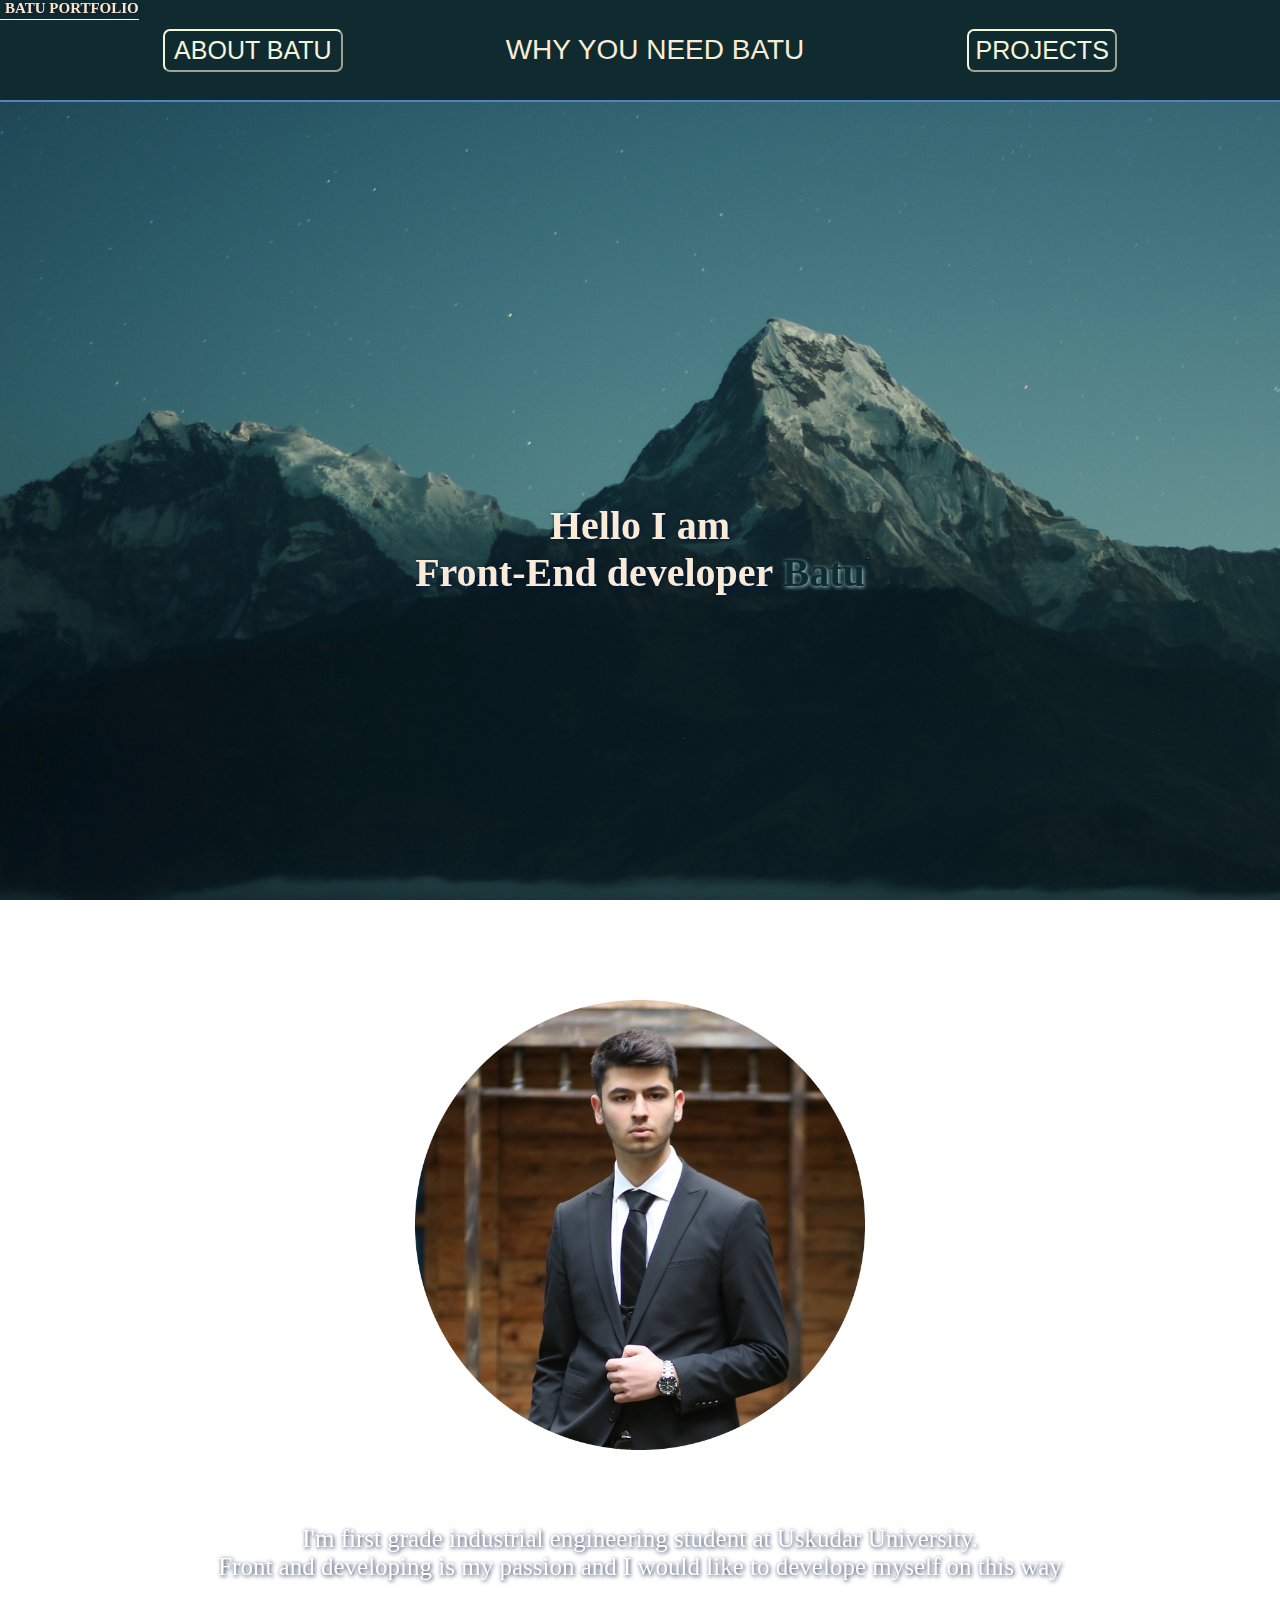
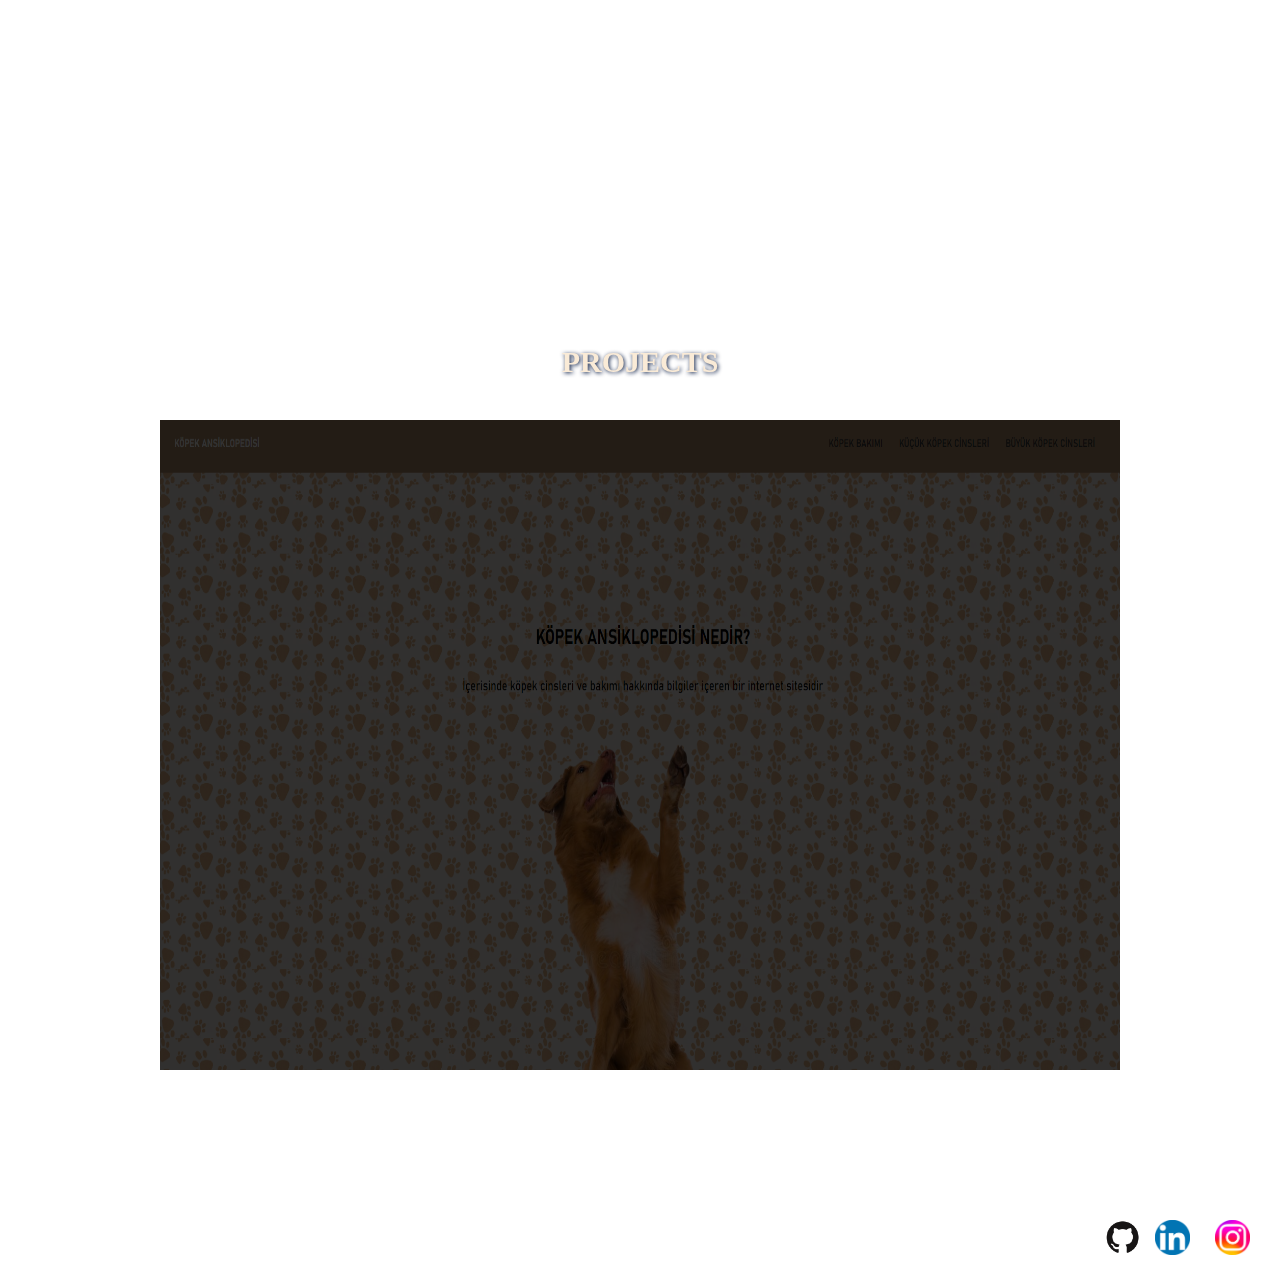
<file: FrontEnd/index.html>
<html>
    <link rel="icon" type="foto/x-icon" href='foto/batu.jpg'>
    <title>Batu Portfolio</title> 
<head>
    <link rel ="stylesheet" type="text/css" href="style.css">
</head>
        

<body>
    <h3>BATU PORTFOLIO</h3>
    <nav class="navbar">
        <button class="ab">ABOUT BATU</button>
        <h class="why">WHY YOU NEED BATU</h>
        <button class="pj">PROJECTS</button>
    </nav>
    <img src="foto/yukarı.png" id="up">
    
    
    <h1>Hello I am <br>Front-End developer <span style="color: rgb(16, 43, 48); text-shadow: 1px 1px 4px rgb(167, 220, 222); ">Batu</span></h1>
   
    <a name="pp" class="ppp">I'm first grade industrial engineering student at Uskudar University.<br>Front and developing is my passion and I would like to develope myself on this way</a>
    <img src="foto/batu.jpg" class="pp">

    <h2>PROJECTS</h2>
    <a href="https://batu5252.github.io/kopek/kopekk/" target="_blank"><img src="foto/proje.jpg" class="projeimg"></img></a>
   
    <a href="https://www.instagram.com/t.b.ozdemir/" target="_blank"><img src="foto/ig.png" id="ig"></img></a>
    <a href="https://www.linkedin.com/in/talha-batu-%C3%B6zdemir-548243202/" target="_blank" ><img src="foto/ln.png" id="ln"></a>
    <a href="https://github.com/batu5252" target="_blank"><img src="foto/gh.png" id="gh"></a>


<script src="https://cdnjs.cloudflare.com/ajax/libs/jquery/3.6.3/jquery.min.js" integrity="sha512-STof4xm1wgkfm7heWqFJVn58Hm3EtS31XFaagaa8VMReCXAkQnJZ+jEy8PCC/iT18dFy95WcExNHFTqLyp72eQ==" crossorigin="anonymous" referrerpolicy="no-referrer"></script>

<script>
$(window).scroll(function(){
    if($(this).scrollTop() >=350) {
        $('#up').fadeIn(200);
    } else{
        $('#up').fadeOut(200);
    }
})
$('#up').on('click',function() {
    $('html,body').animate({scrollTop:0},1000);
})

$('.ab').on('click',function() {
    $('html,body').animate({scrollTop:780},1500);
})
$('.pj').on('click',function() {
    $('html,body').animate({scrollTop:1900},2500);
})
$(window).scroll(function(){
    if($(this).scrollTop() >=800 ) {
        $('#down').fadeIn(200);
    } else
    {$('#down').fadeOut(200);
    }
})

</script>
</body>
</html>
</file>
<file: FrontEnd/style.css>
*{
    margin-top: 0;
    margin-left: 0;
    margin-right: 0;
}
body{
    background-image: url('foto/arkaplan.jpg');
    background-attachment: fixed;
    background-size: cover;
    background-repeat: no-repeat;
    background-position: center;
}

.navbar{
    background-color: rgb(16, 43, 48);
    color: antiquewhite;
    height: 100px;
    width: 100%;
    display: flex;
    align-items: center;
    flex-direction: row;
    justify-content:space-evenly;
    z-index: 999;
    border-bottom: 2px rgb(81, 130, 194) solid;
    font-family: 'Poppins', sans-serif;
    
}
.why{
    font-size: 28px;
    text-align: center;
    font-weight: 520;
}
.ab{
    padding: 5px;
    width: 180px;
    font-size: 25px;
    background:none;
    color: beige;
    font-weight: 250;
    border-radius: 7px;
    transition: 0.4s;
    border-color: beige;
}
.ab:hover{
    background-color: beige;
    color: rgb(16, 43, 48);
    text-shadow: 1px 1px 4px rgb(144, 149, 158);
}
.pj{
    padding: 5px;
    width: 150px;
    font-size: 25px;
    background:none;
    color: beige;
    font-weight: 250;
    border-radius: 7px;
    transition: 0.4s;
    border-color: beige;
}
.pj:hover{
    background-color: beige;
    color: rgb(16, 43, 48);
    text-shadow: 1px 1px 4px rgb(141, 144, 151);
}


h3{
    position: fixed;
    display: block;
    padding-left:5px;
    font-size: 15px;
    font-family: Bahnschrift;
    color: bisque;
    text-shadow: 1px 1px 4px rgb(4, 22, 62);
    border-bottom: 1px solid white;
    padding-bottom: 2px;
    padding-left: 5px;
    z-index: 1;
}

#up{
    display: none;
    position: fixed;
    bottom:15;
    left: 5px;
    width: 35px;
    z-index: 3;
    padding-top:10px ;
    padding-left:2px;
    filter: opacity(0.5);
    transition: 0.3s;
}
#up:hover{
    filter: opacity(0.7);
}
#up:active{
    width: 50px;
    transition: 0.3s;
}
h1{
    position: relative;
    text-align: center;
    color: antiquewhite;
    font-family: Bahnschrift;
    font-size: 40px;
    top: 400px;
    z-index: 1; 
    text-shadow: 1px 1px 4px rgb(4, 22, 62);
}

.pp{
    position: absolute;
    width: 450px;
    padding: 0;
    z-index: 2;
    left: 0;
    right: 0;
    top: 1000px;
    bottom: 0;
    margin: 0 auto;
    transition: 1s;
}

.ppp{
    display: block;
    position: absolute;
    text-align: center;
    padding: 15px;
    color: rgb(255, 255, 255);
    font-family: Bahnschrift;
    font-size: 25px;
    top: 1510px; 
    z-index: 3;
    left: 0;
    right: 0;
    text-shadow: 1px 1px 4px rgb(4, 22, 62); 
}
h2{
    display: block;
    position: relative;
    text-align: center;
    color: antiquewhite;
    z-index: 3;
    font-size: 30px;
    top: 1650px;
    border-top: solid white 2px;
    margin-left: 60px;
    margin-right: 60px;
    padding-top: 70px;
    text-shadow: 1px 1px 4px rgb(4, 22, 62);
}
.projeimg{
    position: absolute;
    left: 0;
    right: 0;
    margin: 0 auto;
    width: 75%;
    height: 650px;
    z-index: 3;
    top: 2020px;
    transition: 1s;
    filter:brightness(0.2);
}
.projeimg:hover{ 
    transition: 1s;
    box-shadow: 0 0 18px 4px rgb(255, 255, 255);
    filter:brightness(0.8);}

#ig{
    position: absolute;
    width: 35px;
    bottom: 0;
    right: 20px;
    bottom: -1965px;
    padding: 10px;
    z-index: 2;
    transition: 1s;
}
#ig:hover{
    transition: 1s;
    width: 40px; 
}
#ln{
    display: block;
    position: absolute;
    width: 35px;
    right:80px;
    bottom: -1965px;
    padding: 10px;
    z-index: 2;
    transition: 1s;
}
#ln:hover{
    transition: 1s;
    width: 40px;
}
#gh{
    display: block;
    position: absolute;
    width: 35px;
    right:130px;
    bottom: -1965px;
    padding: 10px;
    z-index: 2;
    transition: 1s;
}
#gh:hover{
    transition: 1s;
    width: 40px;
}
</file>
